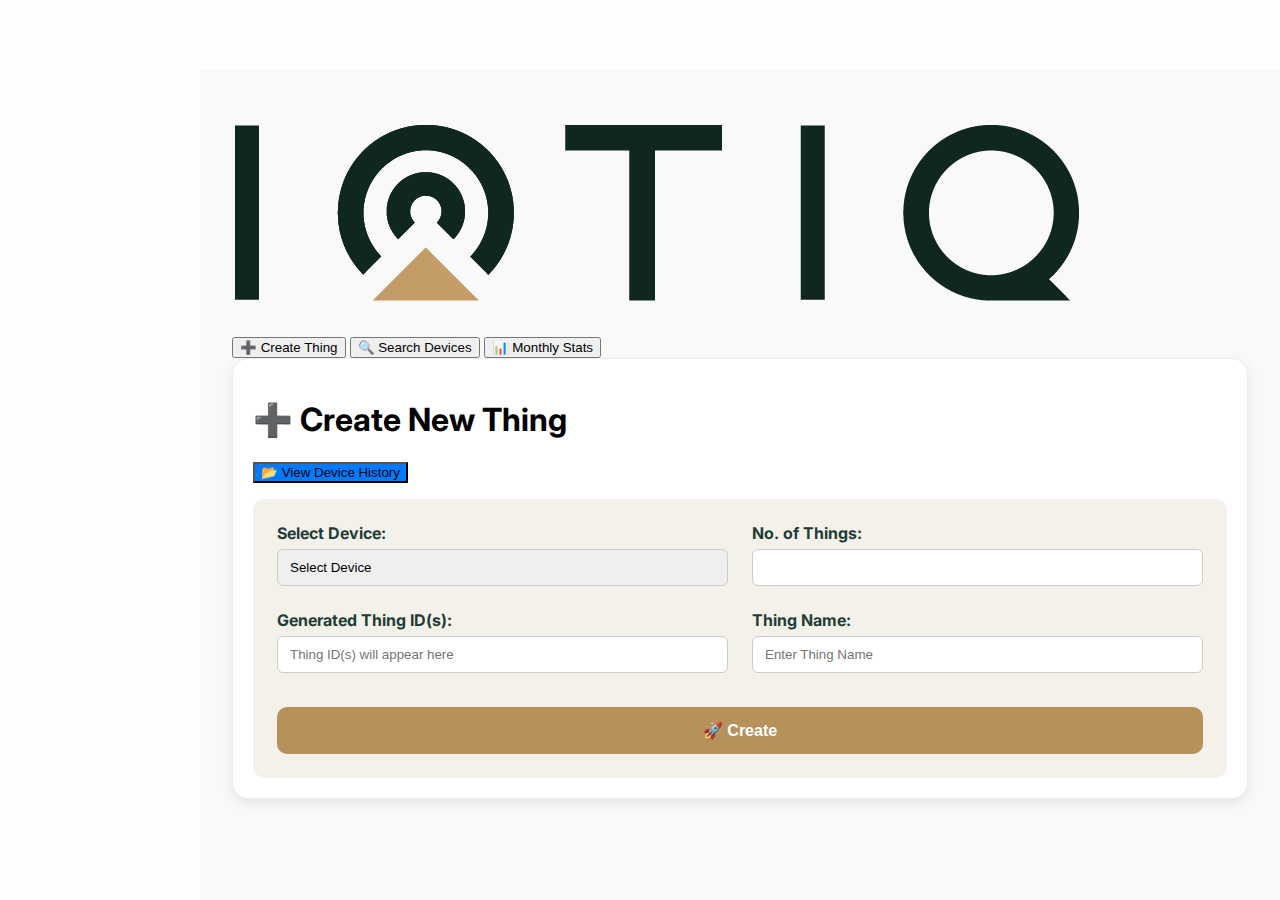
<file: index.html>
<!DOCTYPE html>
<html lang="en">
<head>
  <meta charset="UTF-8" />
  <meta name="viewport" content="width=device-width, initial-scale=1.0"/>
  <title>IOTIQ | Create Thing</title>
  <link rel="stylesheet" href="style.css" />
</head>
<body>
  <div class="app-container">
    <main class="main-content">
      <header>
        <img src="logo.png" class="logo" alt="IOTIQ Logo" />
        <nav>
          <button onclick="navigateTo('create')">➕ Create Thing</button>
          <button onclick="navigateTo('search')">🔍 Search Devices</button>
          <button onclick="navigateTo('monthly')">📊 Monthly Stats</button>
        </nav>
      </header>

      <!-- Create Section as Default -->
      <section id="create" class="section active">
  <h1>➕ Create New Thing</h1>

  <button onclick="showDeviceHistory()" style="margin-bottom: 16px; background:#007bff;">📂 View Device History</button>
  <ul id="deviceHistoryList" class="search-results" style="display:none;"></ul>

  <form id="createForm">
    <div class="form-group">
      <label for="deviceType">Select Device:</label>
      <select id="deviceType" required onchange="onDeviceTypeChange()">
        <option value="" disabled selected>Select Device</option>
        <option value="Tank">Tank</option>
        <option value="Base">Base</option>
      </select>
    </div>

    <div class="form-group" id="baseModelWrapper" style="display:none">
      <label for="baseModel">Select Base Model:</label>
      <select id="baseModel">
        <option disabled selected>Select Base Model</option>
        <option>IOTIQBM_1</option>
        <option>IOTIQBM_2</option>
        <option>IOTIQBM_3</option>
        <option>ACSBM</option>
      </select>
    </div>

    <div class="form-group">
      <label for="thingCount">No. of Things:</label>
      <input type="number" id="thingCount" min="1" required />
    </div>

    <div class="form-group">
      <label for="thingIdInput">Generated Thing ID(s):</label>
      <input type="text" id="thingIdInput" placeholder="Thing ID(s) will appear here" readonly required />
    </div>

    <div class="form-group">
      <label for="thingNameInput">Thing Name:</label>
      <input type="text" id="thingNameInput" placeholder="Enter Thing Name" required />
    </div>

    <button type="submit">🚀 Create</button>
  </form>
</section>

      <section id="search" class="section">
        <h2>🔍 Search Devices</h2>
        <input type="text" id="searchInput" placeholder="Enter device name..." />
        <ul id="searchResults" class="search-results"></ul>
      </section>

      <section id="monthly" class="section">
        <h2>📊 Monthly Device Creation</h2>
        <p id="monthlyStats">Loading...</p>
        <div style="margin-top: 20px;">
          <input type="month" id="monthPicker" />
          <button onclick="downloadMonthlyHistory()">⬇️ List Thing</button>
        </div>
        <ul id="monthlyResults" class="search-results"></ul>
      </section>
    </main>
  </div>

  <script>
    function navigateTo(section) {
      document.querySelectorAll(".section").forEach(sec => sec.classList.remove("active"));
      document.getElementById(section).classList.add("active");

      if (section === 'monthly') loadMonthlyStats();
    }

    async function fetchExistingIds(prefix) {
      const res = await fetch("/api/history");
      const history = await res.json();
      const ids = history.map(h => h.name).filter(id => id.startsWith(prefix));
      return ids;
    }

    async function generateThingIds() {
      const type = document.getElementById("deviceType").value;
      const model = document.getElementById("baseModel").value;
      const count = parseInt(document.getElementById("thingCount").value);
      if (!type || !count || (type === "Base" && !model)) return;

      const now = new Date();
      const mm = String(now.getMonth() + 1).padStart(2, '0');
      const yy = String(now.getFullYear()).slice(2);
      const date = `${mm}${yy}`;
      const prefix = type === "Base" ? `IOTIQBM${date}A` : `funnelbm${date}A`;

      const existing = await fetchExistingIds(prefix);
      const numbers = existing.map(id => parseInt(id.slice(-3))).filter(n => !isNaN(n));
      const start = numbers.length ? Math.max(...numbers) + 1 : 1;

      let ids = [];
      for (let i = 0; i < count; i++) {
        ids.push(`${prefix}${String(start + i).padStart(3, '0')}`);
      }

      document.getElementById("thingIdInput").value = count > 1 ? `${ids[0]} - ${ids[ids.length - 1]}` : ids[0];
    }

    document.getElementById("thingCount").addEventListener("input", generateThingIds);
    document.getElementById("baseModel").addEventListener("change", generateThingIds);

    function onDeviceTypeChange() {
      const deviceType = document.getElementById("deviceType").value;
      document.getElementById("baseModelWrapper").style.display = deviceType === "Base" ? "block" : "none";
      generateThingIds();
    }

    function showDeviceHistory() {
      const list = document.getElementById("deviceHistoryList");
      list.innerHTML = "<li>Loading...</li>";
      list.style.display = "block";
      fetch("/history")
        .then(res => res.json())
        .then(data => {
          if (!data.length) return (list.innerHTML = "<li>No Devices Yet.</li>");
          list.innerHTML = data
            .map(d => `<li><strong>${d.name}</strong><br/>📅 Created: ${new Date(d.createdAt).toLocaleString()}</li>`)
            .join("");
        });
    }

    async function loadMonthlyStats() {
      const res = await fetch("/monthly-thing-count");
      const data = await res.json();
      document.getElementById("monthlyStats").textContent =
        `📅 Devices created in ${data.month} ${data.year}: ${data.count}`;
    }

    async function downloadMonthlyHistory() {
      const month = document.getElementById("monthPicker").value;
      if (!month) return alert("Please select a month.");

      const [year, m] = month.split("-");
      const res = await fetch(`/monthly-devices?month=${m}&year=${year}`);
      const data = await res.json();

      const list = document.getElementById("monthlyResults");
      list.innerHTML = "";

      if (!data.length) {
        list.innerHTML = "<li>No devices found for this month.</li>";
        return;
      }

      data.forEach(d => {
        const li = document.createElement("li");
        li.innerHTML = `
          <strong>${d.name}</strong><br/>
          👤 User: ${d.userName}<br/>
          🆔 Device ID: ${d.deviceId}<br/>
          📅 Created: ${d.createdAt}<br/>
          📦 <a href="/certs/${d.name}.zip" download>Download ZIP</a>`;
        list.appendChild(li);
      });

      const blob = new Blob([JSON.stringify(data, null, 2)], { type: "application/json" });
      const url = URL.createObjectURL(blob);
      const a = document.createElement("a");
      a.href = url;
      a.download = `iot-history-${month}.json`;
      a.click();
      URL.revokeObjectURL(url);
    }

    // ✅ Create form submission
    document.getElementById("createForm").addEventListener("submit", async function (e) {
      e.preventDefault();
      const thingIdStr = document.getElementById("thingIdInput").value.trim();
      if (!thingIdStr) return alert("Thing ID is missing.");
      
      const thingNames = thingIdStr.includes(" - ")
        ? expandRange(thingIdStr)
        : [thingIdStr];

      const res = await fetch("/create", {
        method: "POST",
        headers: { "Content-Type": "application/json" },
        body: JSON.stringify({ thingNames }),
      });

      const html = await res.text();
      document.getElementById("create").innerHTML = html;
    });

    // Helper to expand "prefixA001 - prefixA005" into array
    function expandRange(rangeStr) {
      const [start, end] = rangeStr.split(" - ");
      const prefix = start.slice(0, -3);
      const startNum = parseInt(start.slice(-3));
      const endNum = parseInt(end.slice(-3));
      const ids = [];
      for (let i = startNum; i <= endNum; i++) {
        ids.push(`${prefix}${String(i).padStart(3, "0")}`);
      }
      return ids;
    }
  </script>
</body>
</html>
</file>
<file: style.css>
@import url("https://fonts.googleapis.com/css2?family=Inter:wght@400;500;600&display=swap");

/* Reset */
body {
  display: flex;
  flex-direction: column;
  margin: 0;
  height: 100vh;
  overflow: hidden;
  background: #fdfdfd;
  font-family: "Inter", sans-serif;
}

/* Header Bar */
.top-header {
  display: flex;
  justify-content: space-between;
  align-items: center;
  background-color: #132823;
  border-bottom: 1px solid #e2e2e2;
  padding: 12px 24px;
  height: 70px;
  box-shadow: 0 1px 4px rgba(0, 0, 0, 0.05);
  z-index: 1001; /* Higher than sidebar */
  position: fixed; /* Add this */
  top: 0;
  left: 0;
  right: 0;
}

.top-header .logo {
  height: 45px;
  width: auto;
}

.profile-section {
  display: flex;
  align-items: center;
  gap: 12px;
}

.profile-section img {
  height: 36px;
  width: 36px;
  border-radius: 50%;
  cursor: pointer;
  object-fit: cover;
  border: 2px solid #ccc;
}

.profile-dropdown {
  position: absolute;
  top: 65px;
  right: 24px;
  background: white;
  box-shadow: 0 4px 12px rgba(0, 0, 0, 0.15);
  border-radius: 6px;
  display: none;
  flex-direction: column;
  padding: 10px;
  z-index: 9999;
}

.profile-dropdown button {
  background: #d33;
  color: white;
  padding: 8px 12px;
  border: none;
  border-radius: 4px;
  font-weight: 500;
  cursor: pointer;
}

.profile-section:hover .profile-dropdown {
  display: flex;
}

/* Sidebar */
.sidebar {
  position: fixed;
  top: 100px;
  left: 0;
  width: 200px;
  height: calc(100% - 70px);
  background-color: #1e3d36;
  color: white;
  padding: 20px 10px;
  display: flex;
  flex-direction: column;
  gap: 12px;
  z-index: 999;
  transition: transform 0.3s ease;
}
.sidebar-toggle {
  font-size: 24px;
  background: none;
  color: #b6925a;
  border: none;
  cursor: pointer;
  margin-right: 16px;
}

.sidebar button {
  width: 100%;
  padding: 10px 14px;
  background-color: #1e3d36;
  border: none;
  color: white;
  font-weight: 500;
  border-radius: 8px;
  text-align: left;
  cursor: pointer;
  transition: all 0.2s ease-in-out;
}
.sidebar.collapsed {
  transform: translateX(-100%);
}
.sidebar.collapsed button {
  opacity: 0;
  pointer-events: none;
}
.sidebar button:hover {
  background-color: #02241c;
}

/* Main Content Area */
.app-container {
  padding-top: 70px;
  margin-left: 200px;
  transition: margin-left 0.3s ease;
  display: flex;
  flex-direction: column;
  height: 100vh;
  overflow: hidden;
  position: relative;
}

.main-content {
  flex: 1;
  padding: 24px 32px;
  overflow-y: auto;
  background: #f9f9f9;
}

/* Sections */
.section {
  display: none;
  background: white;
  padding: 20px;
  border-radius: 16px;
  border: 1px solid #eee;
  box-shadow: 0 4px 12px rgba(0,0,0,0.08);
  margin-bottom: 30px;
}

.section.active {
  display: block;
}

/* Form Styling */
form {
  background: #f4f1eb;
  padding: 24px;
  border-radius: 12px;
  display: flex;
  flex-wrap: wrap;
  gap: 24px;
}

form label {
  width: 100%;
  font-weight: bold;
  margin-bottom: 6px;
  display: block;
  color: #1e3d36;
}

form > .form-group {
  flex: 1 1 45%;
  min-width: 250px;
}

form input,
form select {
  width: 100%;
  padding: 10px 12px;
  border-radius: 6px;
  border: 1px solid #ccc;
  box-sizing: border-box;
  appearance: none;
  -webkit-appearance: none;
  -moz-appearance: none;
}
form select option{
  background-color: #b6925a;
  color: #132823;
}
form select:focus{
  box-shadow:#a57c43;
  border-color: #1e3d36;
  outline: none;
}
form select option :checked{
  background-color: #d33;
}
form button[type="submit"] {
  flex: 1 1 100%;
  background: #b6925a;
  color: white;
  padding: 14px;
  font-size: 16px;
  font-weight: bold;
  border-radius: 10px;
  border: none;
  cursor: pointer;
  margin-top: 10px;
  transition: background 0.2s ease-in-out;
}

form button[type="submit"]:hover {
  background: #a57c43;
}
.filter-wrapper {
  display: flex;
  align-items: center;
  gap: 10px;
  margin-bottom: 20px;
  justify-content: flex-start; /* keeps label and dropdown close */
}
.filter-wrapper select{
  width: 100%;
  padding: 10px 12px;
  border-radius: 6px;
  border: 1px solid #ccc;
  box-sizing: border-box;
}
.search-results {
  list-style: none;
  padding: 0;
  margin-top: 20px;
}

.search-results li {
  background: #f9f9f9;
  padding: 15px;
  margin-bottom: 10px;
  border-radius: 8px;
  box-shadow: 0 2px 5px rgba(0,0,0,0.1);
}

.metadata {
  font-size: 14px;
  color: #444;
  margin-top: 10px;
}
.danger-btn {
  background: red;
  color: white;
  padding: 10px 15px;
  border: none;
  border-radius: 6px;
  font-weight: bold;
  margin: 10px 0;
  cursor: pointer;
}
/* Responsive */
@media (max-width: 768px) {
  .sidebar {
    width: 160px;
  }
  .app-container {
    margin-left: 160px;
  }
  .top-header {
    flex-direction: column;
    align-items: flex-start;
  }
}
</file>
